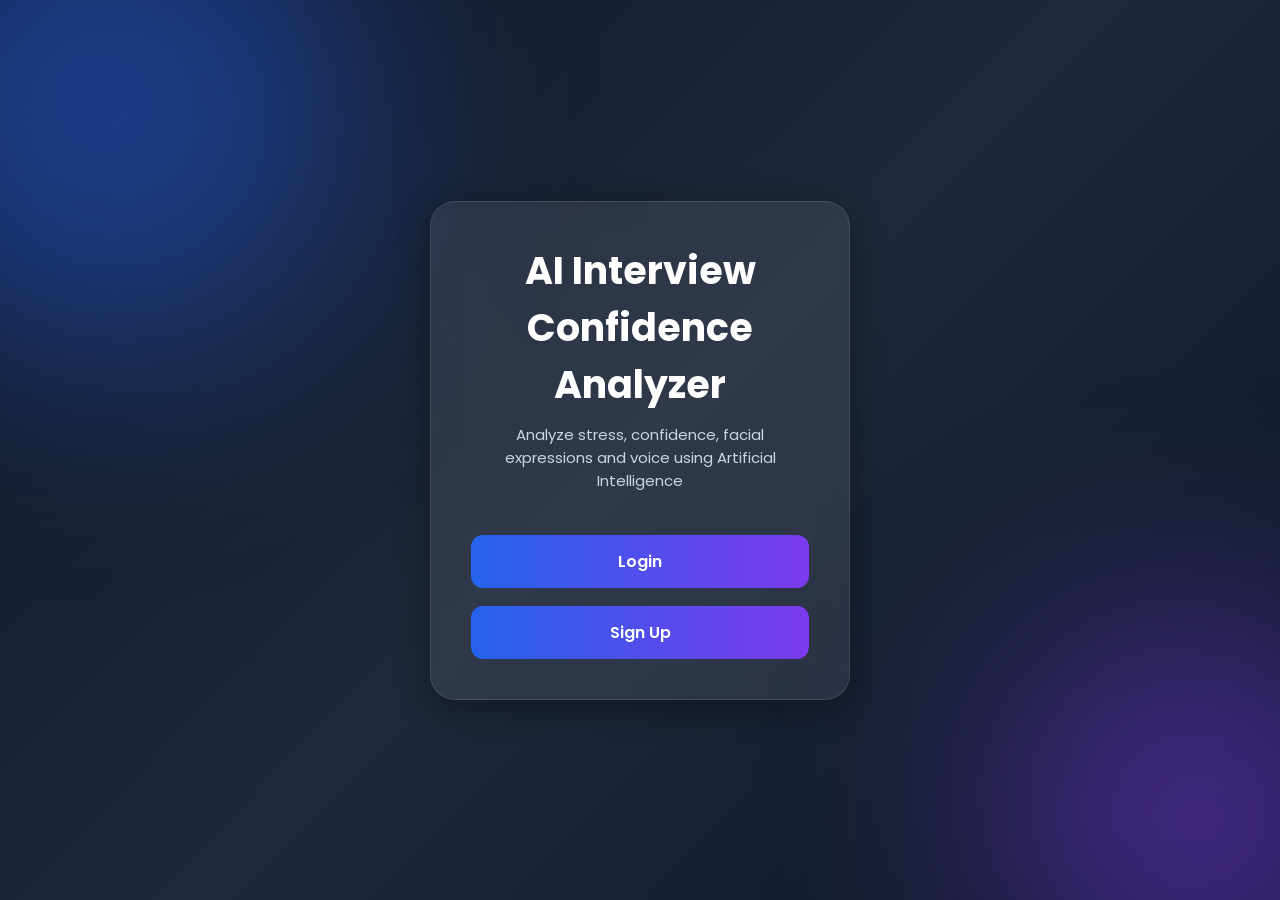
<file: index.html>
<!DOCTYPE html>
<html>

<head>

    <title>
        AI Interview Confidence Analyzer
    </title>

    <link rel="preconnect"
    href="https://fonts.googleapis.com">

    <link rel="preconnect"
    href="https://fonts.gstatic.com"
    crossorigin>

    <link href="https://fonts.googleapis.com/css2?family=Poppins:wght@300;400;500;600;700&display=swap"
    rel="stylesheet">

    <link rel="stylesheet"
    href="style.css">

</head>

<body>

<div class="container">

    <h1>
        AI Interview
        Confidence Analyzer
    </h1>

    <p>

        Analyze stress, confidence,
        facial expressions and voice
        using Artificial Intelligence

    </p>

    <button onclick="loginPage()">

        Login

    </button>

    <button onclick="signupPage()">

        Sign Up

    </button>

</div>

<script>

function loginPage(){

    window.location.href =
    "login.html";

}

function signupPage(){

    window.location.href =
    "signup.html";

}

</script>

</body>
</html>
</file>
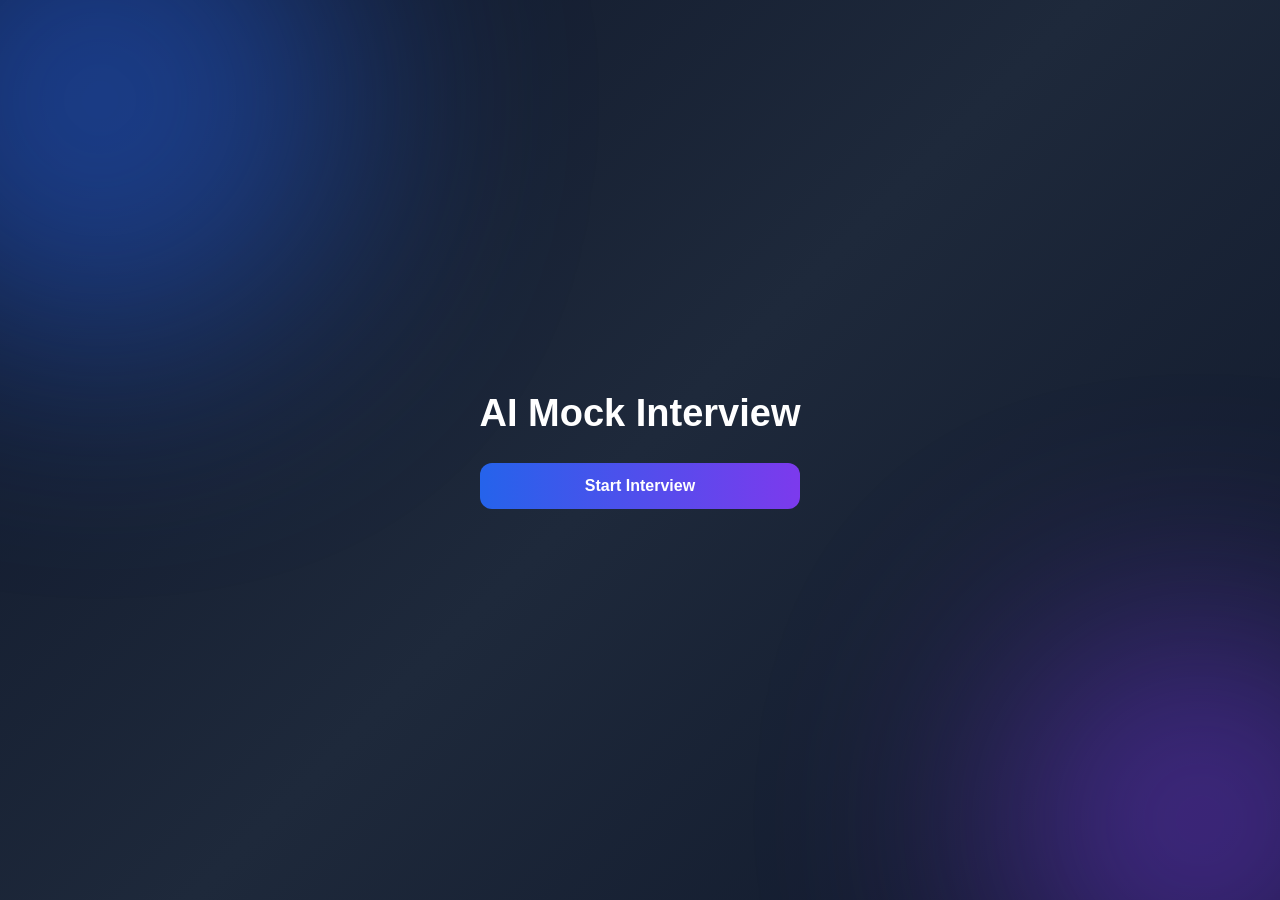
<file: dashboard.html>
<!DOCTYPE html>
<html>
<head>
    <title>Dashboard</title>
    <link rel="stylesheet" href="style.css">
</head>
<body>

<div class="box">

    <h1>AI Mock Interview</h1>

    <button onclick="startInterview()">
        Start Interview
    </button>

</div>

<script>
function startInterview(){
    window.location.href="interview.html";
}
</script>

</body>
</html>
</file>
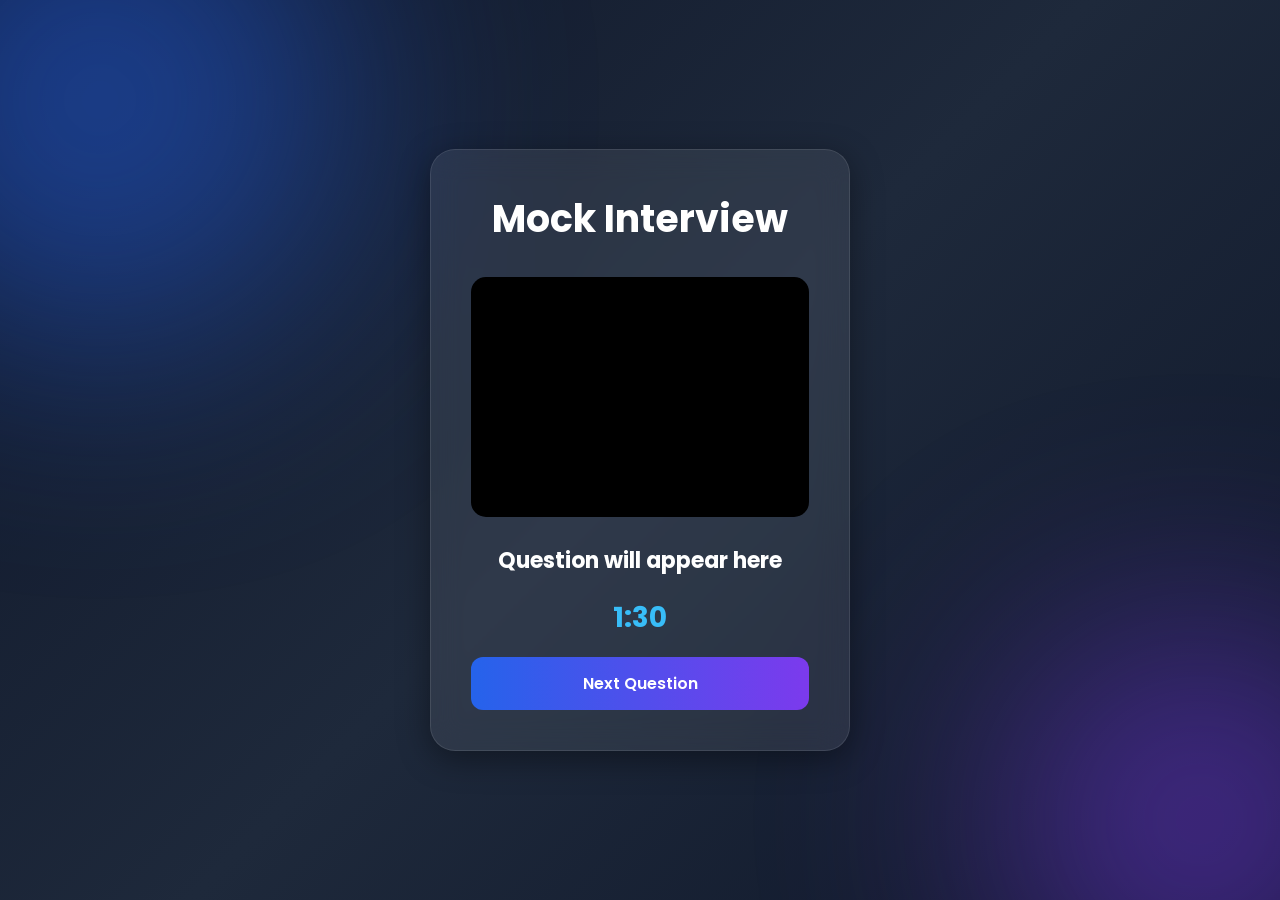
<file: interview.html>
<!DOCTYPE html>
<html>
<head>

<title>Interview</title>

<link rel="stylesheet"
href="style.css">
<link rel="preconnect"
href="https://fonts.googleapis.com">

<link rel="preconnect"
href="https://fonts.gstatic.com"
crossorigin>

<link href="https://fonts.googleapis.com/css2?family=Poppins:wght@300;400;500;600;700&display=swap"
rel="stylesheet">
</head>

<body onload="loadQuestions()">

<div class="container">

<div class="box">

<h1>Mock Interview</h1>

<video
id="video"
autoplay
playsinline
muted>
</video>

<h2 id="question">

Question will appear here

</h2>

<h3 id="timer">

30

</h3>

<button onclick="nextQuestion()">

Next Question

</button>

</div>

</div>

<script src="script.js"></script>

</body>
</html>
</file>
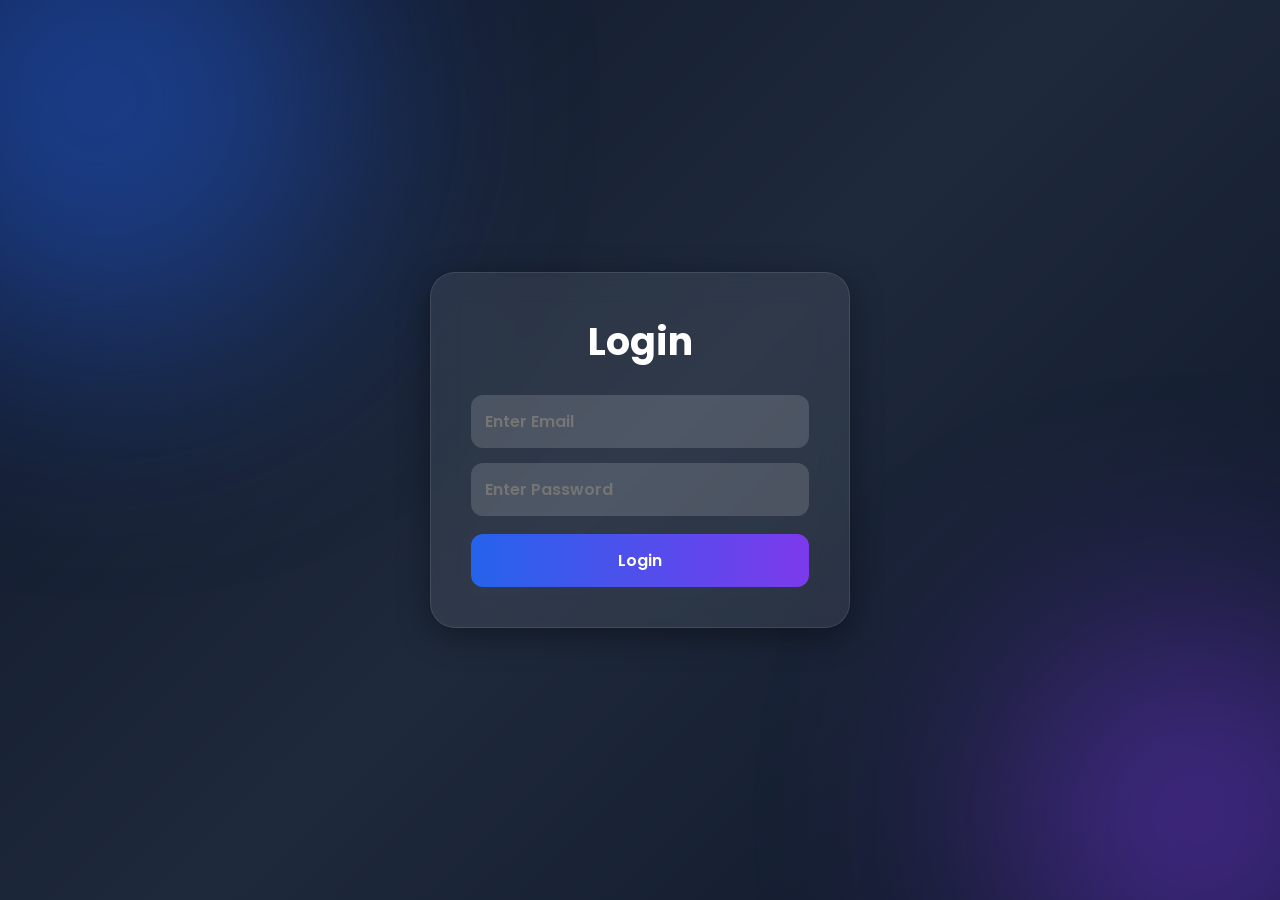
<file: login.html>
<!DOCTYPE html>
<html>
<head>

    <title>Login</title>
    <link rel="preconnect"
href="https://fonts.googleapis.com">

<link rel="preconnect"
href="https://fonts.gstatic.com"
crossorigin>

<link href="https://fonts.googleapis.com/css2?family=Poppins:wght@300;400;500;600;700&display=swap"
rel="stylesheet">
    <link rel="stylesheet" href="style.css">

</head>

<body>

<div class="container">

    <div class="box">

        <h1>Login</h1>

        <input type="email"
id="email"
placeholder="Enter Email">

<input type="password"
id="password"
placeholder="Enter Password">

        <button onclick="login()">
            Login
        </button>

    </div>

</div>

<script>

function login(){

let email =
document.getElementById("email").value;

let password =
document.getElementById("password").value;

let storedEmail =
localStorage.getItem("email");

let storedPassword =
localStorage.getItem("password");

if(email == "" || password == ""){

alert("Fill all fields");

return;

}

if(
email == storedEmail &&
password == storedPassword
){

window.location.href =
"permission.html";

}

else{

alert("Invalid Email or Password");

}

}

</script>

</body>
</html>
</file>
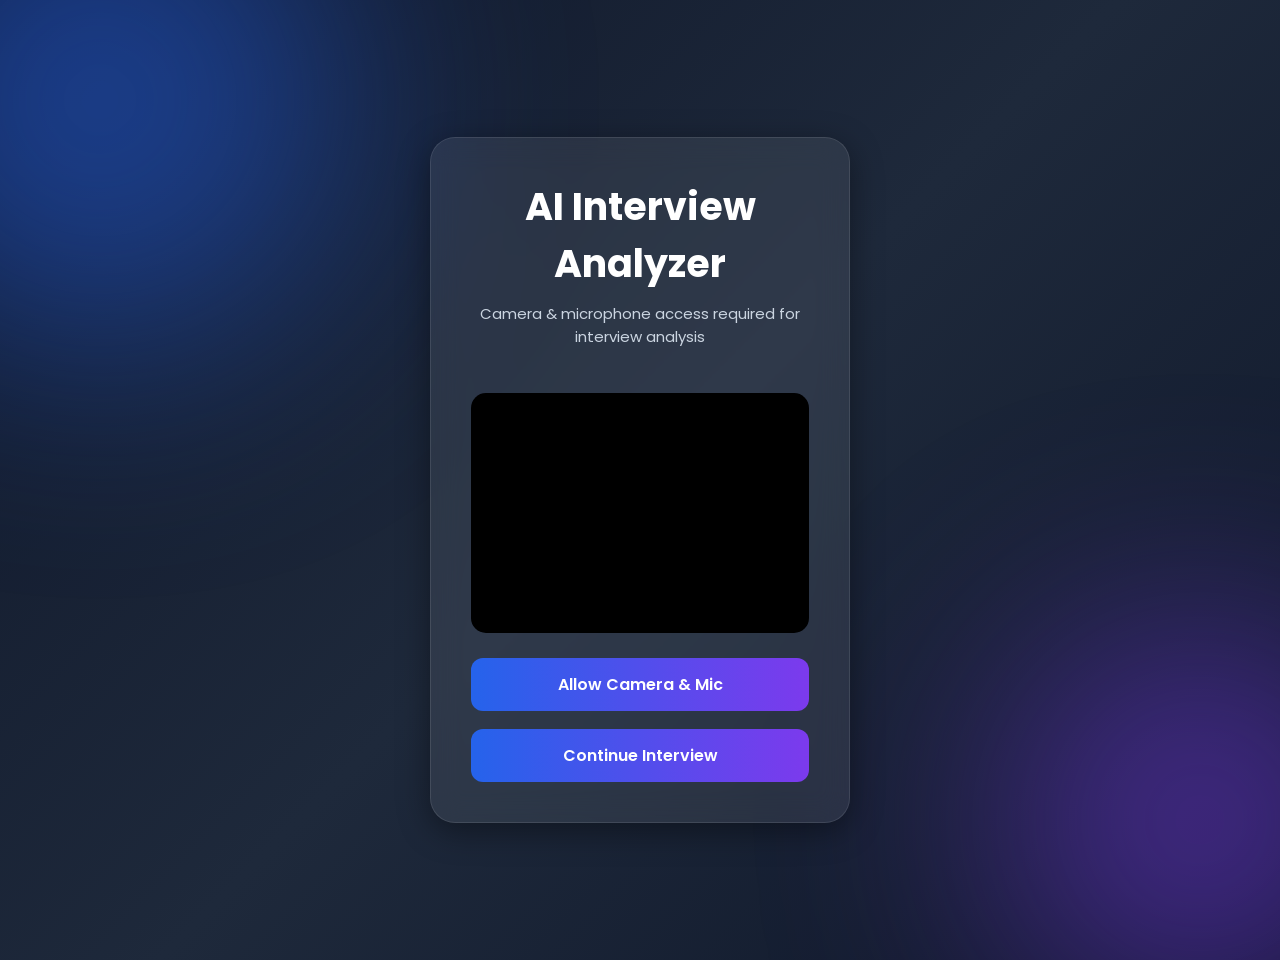
<file: permission.html>
<!DOCTYPE html>
<html>

<head>

    <title>
        Permission
    </title>

    <link rel="preconnect"
    href="https://fonts.googleapis.com">

    <link rel="preconnect"
    href="https://fonts.gstatic.com"
    crossorigin>

    <link href="https://fonts.googleapis.com/css2?family=Poppins:wght@300;400;500;600;700&display=swap"
    rel="stylesheet">

    <link rel="stylesheet"
    href="style.css">

</head>

<body>

<div class="main-container">

    <div class="permission-box">

        <h1>
            AI Interview Analyzer
        </h1>

        <p>

            Camera & microphone access
            required for interview analysis

        </p>

        <video
        id="video"
        autoplay
        playsinline
        muted>
        </video>

        <button
        onclick="startCamera()">

            Allow Camera & Mic

        </button>

        <button
        onclick="continuePage()">

            Continue Interview

        </button>

    </div>

</div>

<script>

window.permissionGranted = false;

async function startCamera(){

    try{

        const stream =

        await navigator.mediaDevices
        .getUserMedia({

            video:true,
            audio:true

        });

        const video =

        document.getElementById("video");

        video.srcObject = stream;

        window.permissionGranted = true;

        console.log(
        "Camera & Mic Access Granted"
        );

    }

    catch(error){

        console.log(error);

        window.permissionGranted = false;

        alert(
        "Permission Denied! Please Allow Camera & Microphone."
        );

    }

}

function continuePage(){

    if(window.permissionGranted){

        window.location.href =
        "selection.html";

    }

    else{

        alert(
        "Please Allow Camera & Microphone Access First"
        );
    }
}
</script>
</body>
</html>
</file>
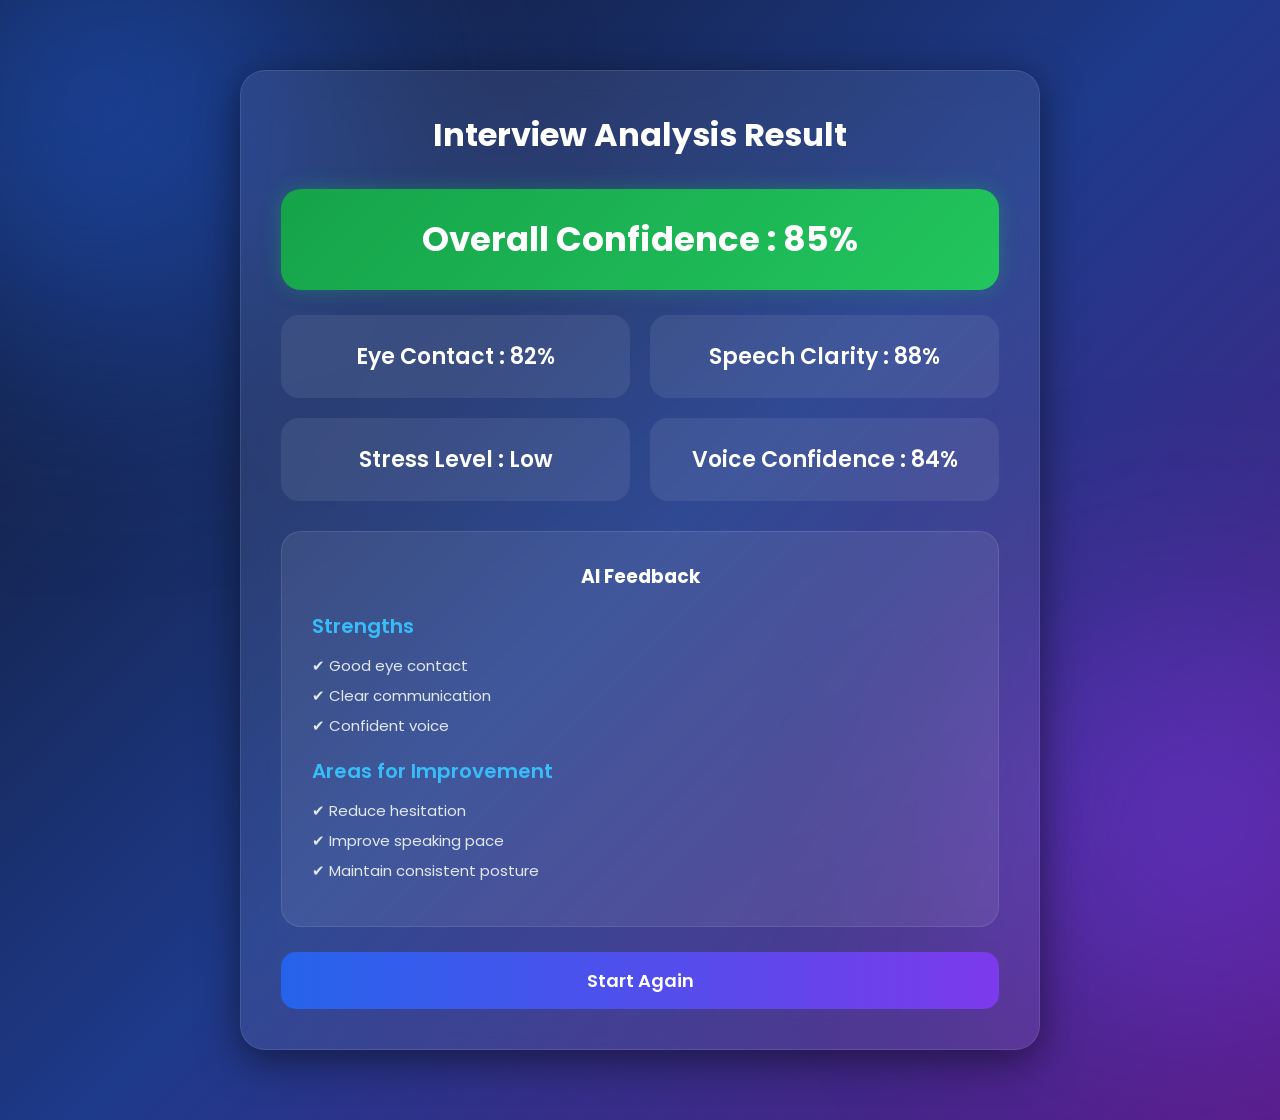
<file: result.html>
<!DOCTYPE html>
<html>

<head>

    <title>Interview Result</title>

    <link rel="stylesheet" href="style.css">
    <link rel="preconnect"
    href="https://fonts.googleapis.com">

    <link rel="preconnect"
    href="https://fonts.gstatic.com"
    crossorigin>

    <link href="https://fonts.googleapis.com/css2?family=Poppins:wght@300;400;500;600;700&display=swap"
    rel="stylesheet">
</head>

<body class="result-body">

<div class="result-container">

    <h1>Interview Analysis Result</h1>

    <h2 id="overallConfidence">
    Overall Confidence : 0%
</h2>

<div class="score-box">

    <h3 id="eyeContact">
        Eye Contact : 0%
    </h3>

    <h3 id="speechClarity">
        Speech Clarity : 0%
    </h3>

    <h3 id="stressLevel">
        Stress Level : -
    </h3>

    <h3 id="voiceConfidence">
        Voice Confidence : 0%
    </h3>

</div>

    <div class="feedback-box">
    <h3>AI Feedback</h3>

    <h4>Strengths</h4>

    <p id="strengths"></p>

    <h4>Areas for Improvement</h4>

    <p id="improvements"></p>

</div>
    <button onclick="restartInterview()">
        Start Again
    </button>
</div>
<script>

let confidence =
localStorage.getItem("confidence") || 85;

let eyeContact =
localStorage.getItem("eye_contact") || 82;

let speechClarity =
localStorage.getItem("speech_clarity") || 88;

let stressLevel =
localStorage.getItem("stress_level") || "Low";

let voiceConfidence =
localStorage.getItem("voice_confidence") || 84;

document.getElementById(
"overallConfidence"
).innerHTML =
"Overall Confidence : " +
confidence + "%";

document.getElementById(
"eyeContact"
).innerHTML =
"Eye Contact : " +
eyeContact + "%";

document.getElementById(
"speechClarity"
).innerHTML =
"Speech Clarity : " +
speechClarity + "%";

document.getElementById(
"stressLevel"
).innerHTML =
"Stress Level : " +
stressLevel;

document.getElementById(
"voiceConfidence"
).innerHTML =
"Voice Confidence : " +
voiceConfidence + "%";

document.getElementById(
"strengths"
).innerHTML =

"✔ Good eye contact <br>" +
"✔ Clear communication <br>" +
"✔ Confident voice";

document.getElementById(
"improvements"
).innerHTML =

"✔ Reduce hesitation <br>" +
"✔ Improve speaking pace <br>" +
"✔ Maintain consistent posture";

function restartInterview(){

    window.location.href =
    "selection.html";

}

</script>

</body>

</html>
</file>
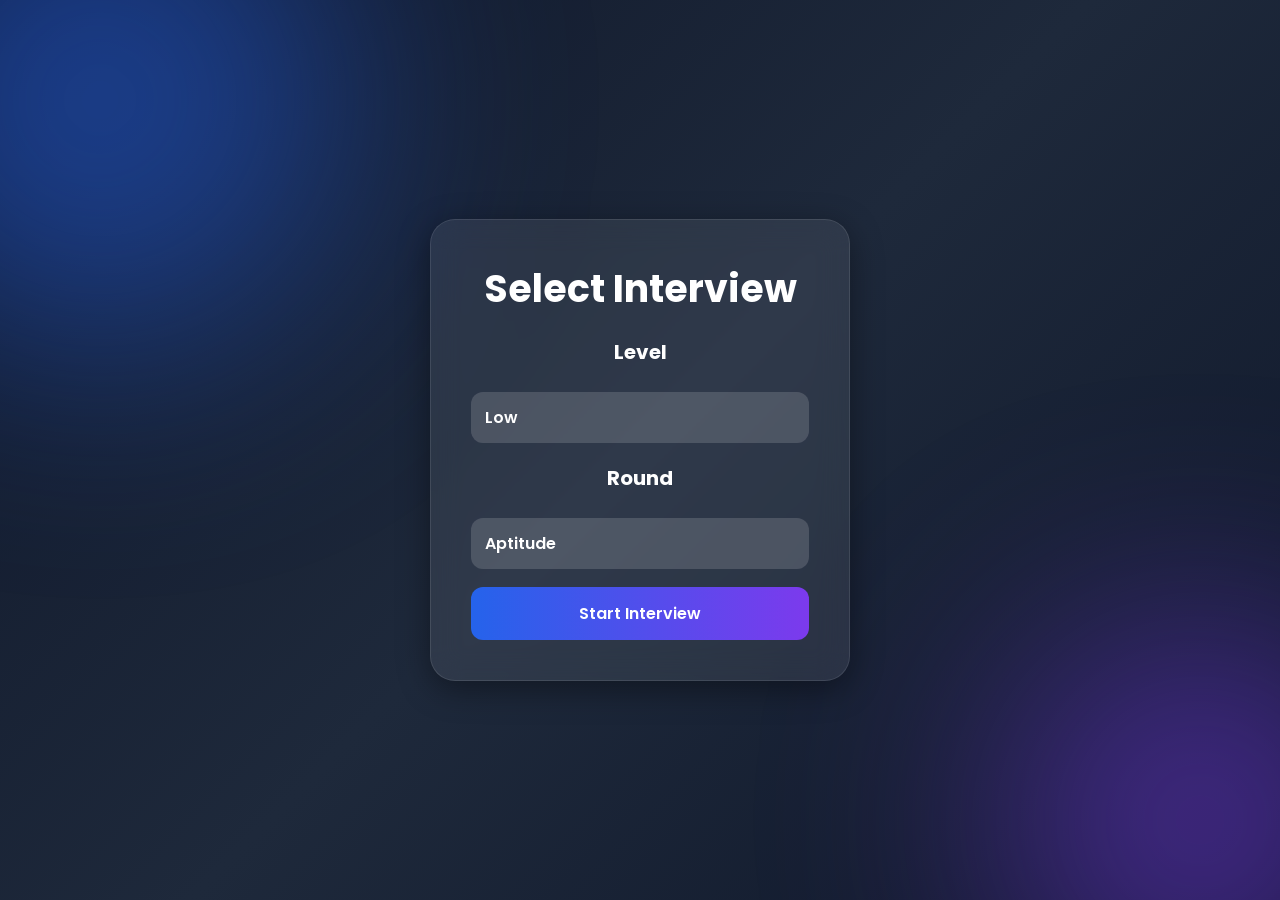
<file: selection.html>
<!DOCTYPE html>
<html>
<head>

<title>Select Round</title>

<link rel="stylesheet"
href="style.css">
<link rel="preconnect"
href="https://fonts.googleapis.com">

<link rel="preconnect"
href="https://fonts.gstatic.com"
crossorigin>

<link href="https://fonts.googleapis.com/css2?family=Poppins:wght@300;400;500;600;700&display=swap"
rel="stylesheet">
</head>

<body>

<div class="container">

<div class="box">

<h1>Select Interview</h1>

<label class="label-text">
    Level
</label>

<select id="level">

<option>Low</option>
<option>Medium</option>
<option>High</option>

</select>

<label class="label-text">
    Round
</label>

<select id="round">

<option>Aptitude</option>
<option>HR</option>
<option>Technical</option>

</select>

<button onclick="startInterview()">

Start Interview

</button>

</div>

</div>

<script>

function startInterview(){

let level =
document.getElementById("level").value;

let round =
document.getElementById("round").value;

localStorage.setItem(
"level",
level.toLowerCase()
);

localStorage.setItem(
"round",
round.toLowerCase()
);

window.location.href =
"interview.html";

}

</script>

</body>
</html>
</file>
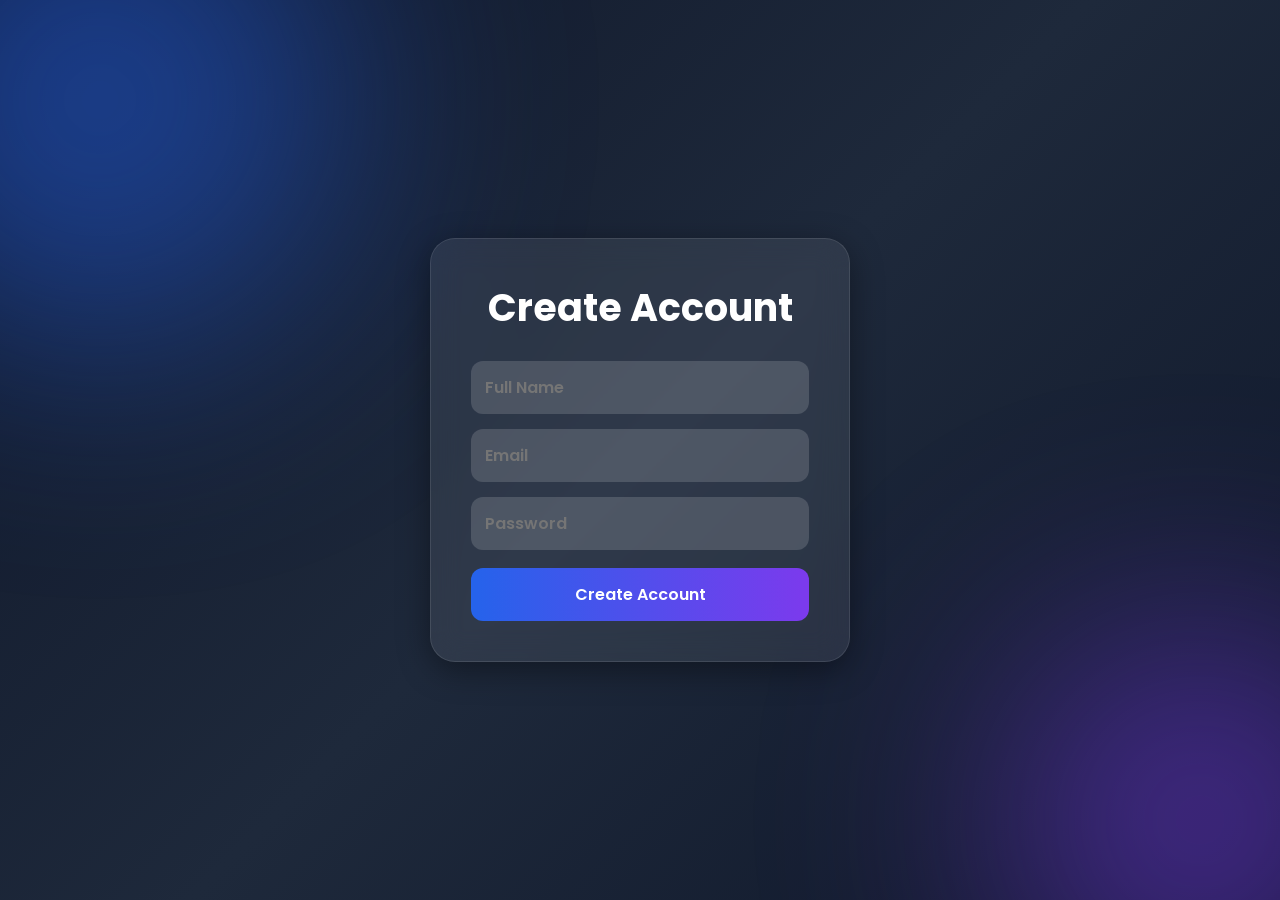
<file: signup.html>
<!DOCTYPE html>
<html>
<head>

<title>Sign Up</title>

<link rel="stylesheet" href="style.css">
<link rel="preconnect"
href="https://fonts.googleapis.com">

<link rel="preconnect"
href="https://fonts.gstatic.com"
crossorigin>

<link href="https://fonts.googleapis.com/css2?family=Poppins:wght@300;400;500;600;700&display=swap"
rel="stylesheet">
</head>

<body>

<div class="container">

<div class="box">

<h1>Create Account</h1>

<input type="text"
id="name"
placeholder="Full Name">

<input type="email"
id="email"
placeholder="Email">

<input type="password"
id="password"
placeholder="Password">

<button onclick="signup()">
Create Account
</button>

</div>

</div>

<script>

function signup(){

let name =
document.getElementById("name").value;

let email =
document.getElementById("email").value;

let password =
document.getElementById("password").value;

if(name == "" ||
email == "" ||
password == ""){

alert("Fill all fields");

return;

}

localStorage.setItem("email", email);

localStorage.setItem("password", password);

alert("Account Created");

window.location.href="login.html";

}

</script>

</body>
</html>
</file>
<file: style.css>
*{
    margin:0;
    padding:0;
    box-sizing:border-box;
    font-family:'Poppins',sans-serif;
}
html,
body{
    width:100%;
    overflow-x:hidden;
    overflow-y:auto;
}
body{
    min-height:100vh;
    display:flex;
    justify-content:center;
    align-items:center;
    background:
    linear-gradient(
    135deg,
    #0f172a,
    #1e293b,
    #0f172a
    );
    overflow-x:hidden;
    overflow-y:auto;
    padding:30px 0;
    position:relative;
}
/* Animated Background */
body::before{
    content:"";
    position:fixed;
    width:500px;
    height:500px;
    background:#2563eb;
    border-radius:50%;
    top:-150px;
    left:-150px;
    filter:blur(120px);
    opacity:0.5;
    pointer-events:none;
    z-index:-1;
}
body::after{
    content:"";
    position:fixed;
    width:400px;
    height:400px;
    background:#7c3aed;
    border-radius:50%;
    bottom:-120px;
    right:-120px;
    filter:blur(120px);
    opacity:0.5;
    pointer-events:none;
    z-index:-1;
}
/* Main Box */
.container,
.permission-box,
.selection-box,
.interview-box,
.result-box{
    position:relative;
    width:420px;
    padding:40px;
    border-radius:25px;
    background:
    rgba(255,255,255,0.08);
    backdrop-filter:blur(15px);
    border:
    1px solid rgba(255,255,255,0.1);
    box-shadow:
    0 8px 32px rgba(0,0,0,0.4);
    text-align:center;
    z-index:1;
}
/* Title */
h1{
    color:white;
    font-size:38px;
    margin-bottom:10px;
    font-weight:700;
}
p{
    color:#cbd5e1;
    margin-bottom:25px;
    font-size:15px;
}
/* Inputs */
input,
select{
    width:100%;
    padding:14px;
    margin-top:15px;
    border:none;
    border-radius:12px;
    outline:none;
    background:
    rgba(255,255,255,0.15);
    color:white;
    font-size:16px;
    font-weight:600;
    appearance:none;
}
select option{
    background:#111827;
    color:white;
    font-size:16px;
}
/* Buttons */
button{
    width:100%;
    padding:14px;
    margin-top:18px;
    border:none;
    border-radius:12px;
    background:
    linear-gradient(
    90deg,
    #2563eb,
    #7c3aed
    );
    color:white;
    font-size:16px;
    font-weight:600;
    cursor:pointer;
    transition:0.3s;
}
button:hover{
    transform:scale(1.04);
    box-shadow:
    0 0 20px rgba(124,58,237,0.6);
}
/* Video */
video{
    width:100%;
    height:240px;
    border-radius:15px;
    background:black;
    margin-top:20px;
    object-fit:cover;
}
/* Timer */
#timer{
    color:#38bdf8;
    font-size:28px;
    margin-top:20px;
    font-weight:bold;
}
/* Question */
#question{
    color:white;
    font-size:22px;
    margin-top:20px;
    line-height:1.5;
}
/* Result */
.score{
    font-size:60px;
    color:#38bdf8;
    font-weight:bold;
    margin:20px 0;
}
.label-text{
    color:white;
    font-size:20px;
    font-weight:700;
    display:block;
    margin-top:20px;
    margin-bottom:10px;
}

/* =========================
RESULT PAGE
========================= */
.result-body{
min-height:100vh;
display:flex;
justify-content:center;
align-items:center;
padding:40px 20px;
background:
linear-gradient(
135deg,
#0f172a,
#1e3a8a,
#581c87
);
overflow-y:auto;
}
.result-container{
width:800px;
max-width:95%;
padding:40px;
border-radius:25px;
background:
rgba(255,255,255,0.08);
backdrop-filter:blur(15px);
border:
1px solid rgba(255,255,255,0.1);
box-shadow:
0 10px 40px rgba(0,0,0,0.5);
text-align:center;
}
.result-container h1{
color:white;
font-size:32px;
margin-bottom:30px;
}
/* Score Cards */
.score-box{
display:grid;
grid-template-columns:
repeat(2,1fr);
gap:20px;
margin-bottom:30px;
}
#overallConfidence{
display:block;
width:100%;
background:
linear-gradient(
135deg,
#16a34a,
#22c55e
);
color:white;
font-size:34px;
font-weight:700;
padding:25px;
border-radius:20px;
text-align:center;
margin-bottom:25px;
box-shadow:
0 0 20px rgba(34,197,94,0.3);
}
.score-box h3{
background:
rgba(255,255,255,0.08);
padding:25px;
border-radius:18px;
color:white;
font-size:22px;
font-weight:600;
text-align:center;
transition:0.3s;
}
/* Feedback */
.feedback-box{
background:
rgba(255,255,255,0.08);
padding:30px;
border-radius:20px;
margin-top:25px;
text-align:left;
border:
1px solid rgba(255,255,255,0.1);
}
.feedback-box h3{
text-align:center;
color:white;
margin-bottom:20px;
}
.feedback-box h4{
color:#38bdf8;
margin-top:15px;
margin-bottom:10px;
}
.feedback-box p{
color:#e2e8f0;
line-height:30px;
font-size:15px;
margin-bottom:10px;
}
.feedback-box h4{
font-size:20px;
font-weight:600;
color:#38bdf8;
}
/* Button */
.result-container button{
width:100%;
margin-top:25px;
padding:15px;
border:none;
border-radius:15px;
background:
linear-gradient(
90deg,
#2563eb,
#7c3aed
);
color:white;
font-size:18px;
font-weight:600;
cursor:pointer;
transition:0.3s;
}
.result-container button:hover{
transform:translateY(-3px);
box-shadow:
0 0 25px rgba(124,58,237,0.6);
}
/* Mobile */
@media(max-width:768px){
.score-box{

    grid-template-columns:1fr;
}
#overallConfidence{
    grid-column:span 1;
}
}


.main-container{
    width:100%;
    min-height:100vh;
    display:flex;
    justify-content:center;
    align-items:center;
    padding:30px 0;
}
.permission-box,
.interview-box,
.result-container,
.selection-box{
    margin:30px 0;
}
::-webkit-scrollbar{
    width:10px;
}
::-webkit-scrollbar-track{
    background:#111827;
}
::-webkit-scrollbar-thumb{
    background:#4f46e5;
    border-radius:20px;
}
::-webkit-scrollbar-thumb:hover{
    background:#7c3aed;
}
.interview-box{
    width:90%;
    max-width:700px;
    min-height:700px;
}
*{
    box-sizing:border-box;
}
html{
    overflow-x:hidden;
}
</file>
